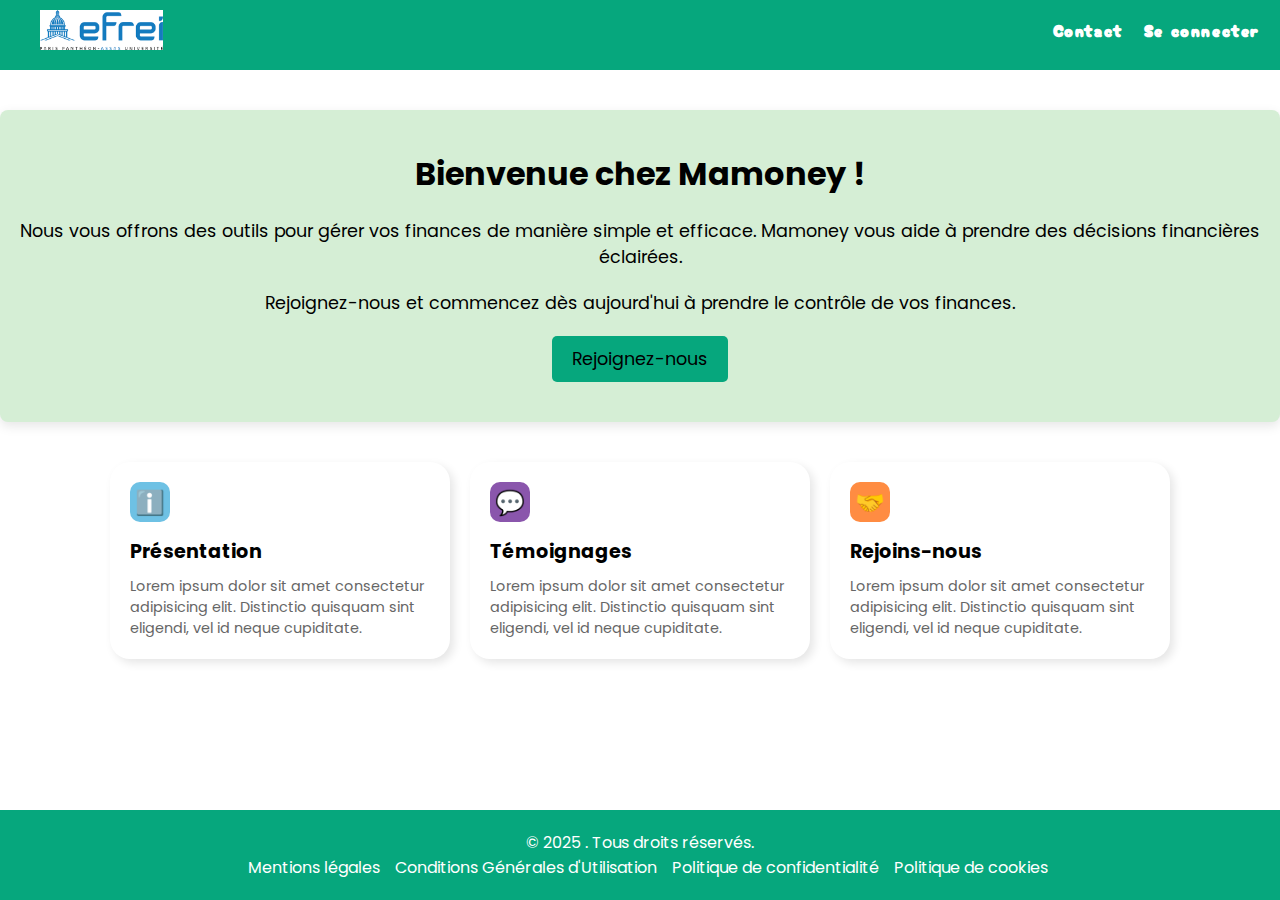
<file: index.html>
<!DOCTYPE html>
<html lang="fr">
<head>
    <meta charset="UTF-8">
    <meta name="viewport" content="width=device-width, initial-scale=1.0">
    <title>Mamoney</title>
    <link rel="stylesheet" href="css/style.css">
</head>
<body>
    <header>
        <nav class="main-nav">
            <img src="images\logoefrei.png" alt="Efrei Logo" class="logo-image">
            <ul class="menu">
                <li><a href="contact.html">Contact</a></li>
                <li><a href="connexion.html">Se connecter</a></li>
            </ul>
        </nav>
    </header>
    
    <main>
        <section class="bienvenue">
            <h2>Bienvenue chez Mamoney !</h2>
            <p>Nous vous offrons des outils pour gérer vos finances de manière simple et efficace. Mamoney vous aide à prendre des décisions financières éclairées.</p>
            <p>Rejoignez-nous et commencez dès aujourd'hui à prendre le contrôle de vos finances.</p>
            <a href="connexion.html" class="cta-button">Rejoignez-nous</a>
        </section>
        <div class="cards-container">
            <section class="card">
                <div class="card-icon icon-blue">ℹ️</div>
                <h2 class="tit">Présentation</h2>
                <p>Lorem ipsum dolor sit amet consectetur adipisicing elit. Distinctio quisquam sint eligendi, vel id neque cupiditate.</p>
            </section>
            <section class="card">
                <div class="card-icon icon-purple">💬</div>
                <h2 class="tit">Témoignages</h2>
                <p>Lorem ipsum dolor sit amet consectetur adipisicing elit. Distinctio quisquam sint eligendi, vel id neque cupiditate.</p>
            </section>

            <section class="card">
                <div class="card-icon icon-orange">🤝</div>
                <h2 class="tit">Rejoins-nous</h2>
                <p>Lorem ipsum dolor sit amet consectetur adipisicing elit. Distinctio quisquam sint eligendi, vel id neque cupiditate.</p>
            </section>

          
        </div>
    </main>
    
    <footer>
        <div class="container">
            <p>&copy; 2025 . Tous droits réservés.</p>
            <nav>
                <ul>
                    <li><a href="/mentions-legales.html" target="_blank">Mentions légales</a></li>
                    <li><a href="/cgu.html" target="_blank">Conditions Générales d'Utilisation</a></li>
                    <li><a href="/politique-confidentialite.html" target="_blank">Politique de confidentialité</a></li>
                    <li><a href="/cookies.html" target="_blank">Politique de cookies</a></li>
                </ul>
            </nav>
        </div>
    </footer>
</body>
</html>
</file>
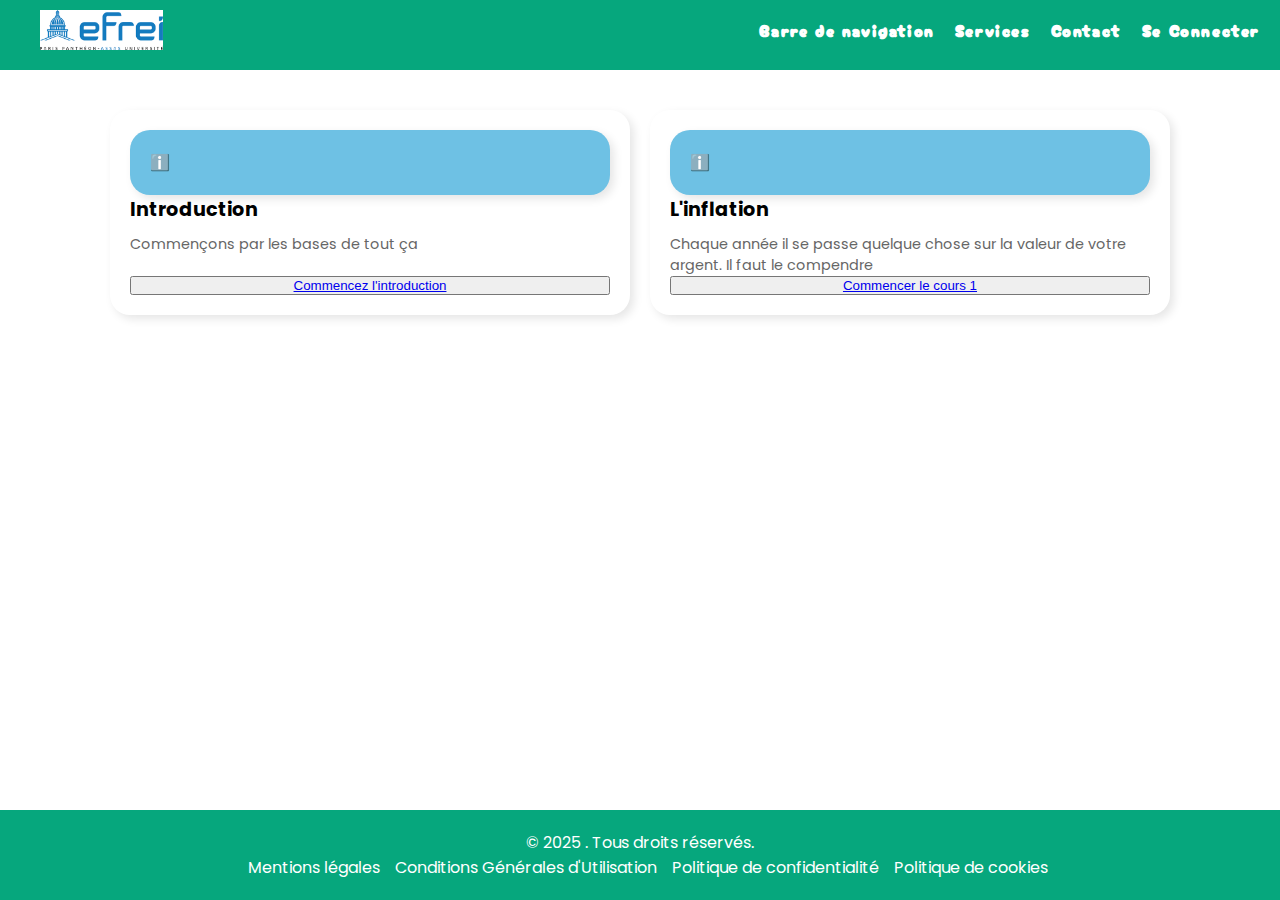
<file: cours.html>
<!DOCTYPE html>
<html lang="fr">
<head>
    <meta charset="UTF-8">
    <meta name="viewport" content="width=device-width, initial-scale=1.0">
    <title>Mamoney</title>
    <link rel="stylesheet" href="css/style.css">
</head>
<body>
    <header>
        <nav class="main-nav">
            <img src="images\logoefrei.png" alt="Efrei Logo" class="logo-image">
            <ul class="menu">
                <li><a href="#">Barre de navigation</a></li>
                <li><a href="#">Services</a></li>
                <li><a href="contact.html">Contact</a></li>
                <li><a href="connexion.html">Se Connecter</a></li>
            </ul>
        </nav>
    </header>
    
    <main>

        <div class="cards-container">
            <section class="card">
                <div class="card icon-blue">ℹ️</div>
                <h2 class="tit">Introduction</h2>
                <p>Commençons par les bases de tout ça</p>
                <button><a href="/cours-introduction.html">Commencez l'introduction</a></button>
            </section>
            <section class="card">
                <div class="card icon-blue">ℹ️</div>
                <h2 class="tit">L'inflation</h2>
                <p>Chaque année il se passe quelque chose sur la valeur de votre argent. Il faut le compendre</p>
                <button><a href="/cours-1.html">Commencer le cours 1</a></button>
            </section>


          
        </div>
        
    </main>
    
    <footer>
        <div class="container">
            <p>&copy; 2025 . Tous droits réservés.</p>
            <nav>
                <ul>
                    <li><a href="/mentions-legales.html" target="_blank">Mentions légales</a></li>
                    <li><a href="/cgu.html" target="_blank">Conditions Générales d'Utilisation</a></li>
                    <li><a href="/politique-confidentialite.html" target="_blank">Politique de confidentialité</a></li>
                    <li><a href="/cookies.html" target="_blank">Politique de cookies</a></li>
                </ul>
            </nav>
        </div>
    </footer>
</body>
</html>
</file>
<file: css/style.css>
/* Typographies */
@import url('https://fonts.googleapis.com/css2?family=Poppins:ital,wght@0,100;0,200;0,300;0,400;0,500;0,600;0,700;0,800;0,900;1,100;1,200;1,300;1,400;1,500;1,600;1,700;1,800;1,900&display=swap');
@import url('https://fonts.googleapis.com/css2?family=Cherry+Bomb+One&display=swap');

/* Réinitialisation des styles */
* {
    margin: 0;
    padding: 0;
    box-sizing: border-box;
}

body {
    display: flex;
    flex-direction: column;
    min-height: 100vh;
    font-family: "Poppins", sans-serif;
}

/* Header */
header {
    background-color: #06a77d;
    padding: 10px 0;
    font-family: "Cherry Bomb One", system-ui;
    letter-spacing: .1rem;
    height: 70px;
}

.logo-image {
    height: 40px;
    margin-left: 20px;
}

.main-nav {
    display: flex;
    align-items: center;
    justify-content: space-between;
    padding: 0 20px;
}

.menu {
    list-style: none;
    display: flex;
}

.menu li {
    margin-left: 20px;
}

.menu a {
    text-decoration: none;
    color: #fff;
    font-weight: bold;
}

/* Conteneur des cartes */
.cards-container {
    display: grid;
    grid-template-columns: repeat(auto-fit, minmax(300px, 1fr));
    gap: 20px;
    max-width: 1100px;
    width: 100%;
    margin: 40px auto;
    padding: 0 20px;
}

/* Style des cartes */
.card {
    background: #fff;
    border-radius: 20px;
    padding: 20px;
    box-shadow: 4px 4px 10px rgba(0, 0, 0, 0.1);
    transition: transform 0.3s ease-in-out;
    display: flex;
    flex-direction: column;
    justify-content: space-between;
    position: relative;
}

.card:hover {
    transform: translateY(-5px);
}

/* Icône en haut à gauche */
.card-icon {
    width: 40px;
    height: 40px;
    border-radius: 10px;
    display: flex;
    align-items: center;
    justify-content: center;
    margin-bottom: 15px;
    font-size: 1.5rem;
    color: white;
}

/* Couleurs des icônes */
.icon-blue { background: #6EC1E4; }
.icon-orange { background: #FF8C42; }
.icon-purple { background: #8A56AC; }

/* Style des titres */
.card h2 {
    font-size: 1.2rem;
    margin-bottom: 10px;
}

/* Style du texte */
.card p {
    font-size: 0.9rem;
    color: #666;
    flex-grow: 1;
}

/* Footer */
footer {
    background-color: #06a77d;
    color: #fff;
    text-align: center;
    padding: 20px 0;
    margin-top: auto;
}

footer nav ul {
    list-style: none;
    display: flex;
    justify-content: center;
}

footer nav ul li {
    margin-left: 15px;
}

footer nav ul li a {
    text-decoration: none;
    color: #fff;
}

/* Responsive */
@media screen and (max-width: 768px) {
    .menu {
        flex-direction: column;
        margin-top: 10px;
    }

    .menu li {
        margin-left: 0;
        margin-bottom: 10px;
    }

    footer nav ul {
        flex-direction: column;
    }

    footer nav ul li {
        margin-bottom: 10px;
    }

    .cards-container {
        grid-template-columns: 1fr; /* Une seule colonne sur petits écrans */
    }
}


.contact {

    body {
        font-family: Arial, sans-serif;
        margin: 0;
        padding: 0;
        text-align: center;
        background-color: #f4f4f4;
    }
    
    header {
        background: linear-gradient(90deg, #004080, #0073e6);
        color: white;
        padding: 20px;
        display: flex;
        justify-content: space-between;
        align-items: center;
    }
    
    .container {
        max-width: 600px;
        margin: 50px auto;
        background: white;
        padding: 20px;
        border-radius: 10px;
        box-shadow: 0px 4px 10px rgba(0, 0, 0, 0.1);
    }
    
    h2 {
        color: #004080;
        margin-bottom: 20px;
    }
    
    label {
        display: block;
        text-align: left;
        font-weight: bold;
        margin: 10px 0 5px;
    }
    
    input, textarea, select {
        width: 100%;
        padding: 10px;
        border: 1px solid #ccc;
        border-radius: 5px;
        font-size: 16px;
    }
    
    button {
        background-color: #0073e6;
        color: white;
        padding: 10px 15px;
        border: none;
        border-radius: 5px;
        font-size: 16px;
        cursor: pointer;
        margin-top: 15px;
        width: 100%;
    }
    
    button:hover {
        background-color: #005bb5;
    }    
    
}

/* Bloc de bienvenue */
.bienvenue {
    background-color: #d5eed5; /* Fond bleu */
    color: dark;
    padding: 40px 20px;
    border-radius: 8px;
    margin-top: 40px;
    text-align: center;
    box-shadow: 0px 4px 12px rgba(0, 0, 0, 0.1);
}

.bienvenue h2 {
    font-size: 2rem;
    margin-bottom: 20px;
}

.bienvenue p {
    font-size: 1.1rem;
    color: dark;
    margin-bottom: 20px;
}

.bienvenue .cta-button {
    display: inline-block;
    background-color:  #06a77d; /* Bouton orange */
    color: rgb(0, 0, 0);
    padding: 10px 20px;
    text-decoration: none;
    font-size: 1.1rem;
    border-radius: 5px;
    transition: background-color 0.3s ease;
}

.bienvenue .cta-button:hover {
    background-color: #06a77d; /* Changer la couleur au survol */
}

/* Responsive Design */
@media screen and (max-width: 768px) {
    .bienvenue {
        padding: 30px 20px;
    }

    .bienvenue h2 {
        font-size: 1.6rem;
    }

    .bienvenue p {
        font-size: 1rem;
    }

    .bienvenue .cta-button {
        font-size: 1rem;
        padding: 8px 16px;
    }
}
</file>
